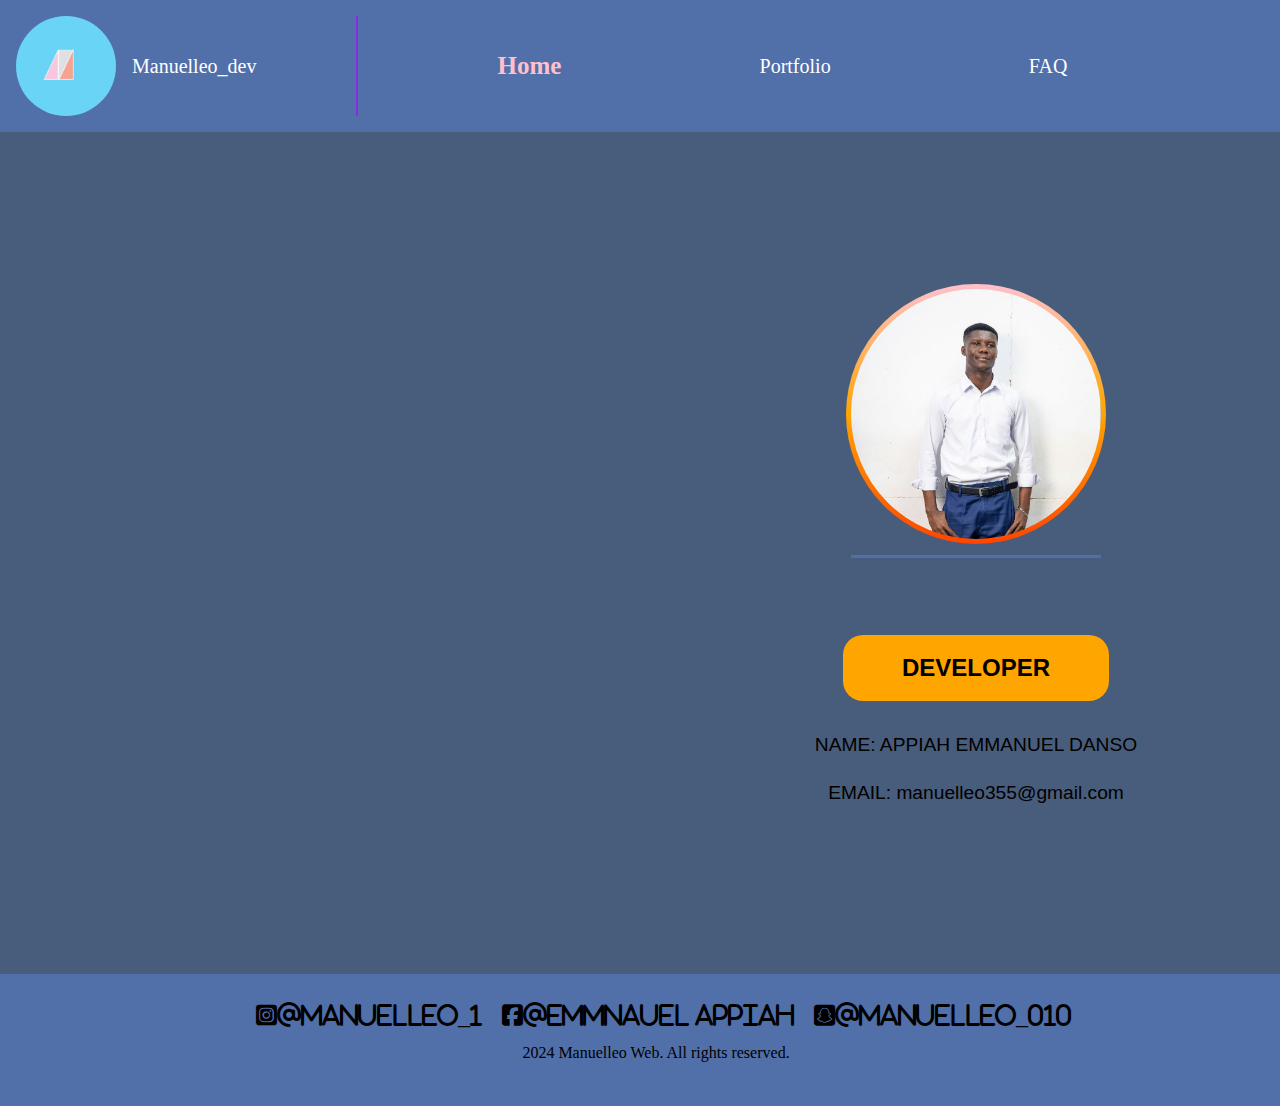
<file: docs/index.html>
<!DOCTYPE html>
<html lang="en">
<head>
  <meta charset="UTF-8">
  <meta name="viewport" content="width=device-width, initial-scale=1.0">
  <title>MANUELLEO WEB</title>
  <link rel="stylesheet" href="./css/style.css">
  <link rel="stylesheet" href="./icons/css/fontawesome.css">
  <link rel="stylesheet" href="./icons/css/brands.css">
</head>
<body>
  <header>
    <nav>
      <div class="logo">
        <img src="./public/photo_2024-12-22_19-13-45.jpg">
      </div>
      <div class="name">Manuelleo_dev</div>
     
      <ul class="menu">
        <li><a href="#" class="active" target="_self">Home</a></li>
        <li><a href="portfolio.html">Portfolio</a></li>
        <li><a href="FAQ.html">FAQ</a></li>
      </ul>
    </nav>
  </header>

  <section>
    <div class="welcome">
      <h3><span class="one">Welcome</span> <span class="two" >to</span> <span class="three">Manuelleo</span> <span class="four">Web</span><span class="five">.</span><span class="six">.</span><span class="seven">.</span> </h3>

      <p>I'm glad to have you  on board!</p>
    </div>


    <div class="about">
      <div class="round">
        <img src="./public/photo_2024-12-22_19-01-01.jpg" alt="manuelleo picture">
      </div>
    
      
      <div class="message-tag">
        <h2>DEVELOPER</h2>
        <p>NAME: APPIAH EMMANUEL DANSO</p>
        <p>EMAIL: manuelleo355@gmail.com</p>
    </div>
  </section>
  <footer>
    <div class="social-media">
     <i class="fa-brands fa-instagram-square">@manuelleo_1</i>
      
     <i class="fa-brands fa-facebook-square">@Emmnauel Appiah</i>
     
     <i class="fa-brands fa-snapchat-square">@manuelleo_010</i>
      
    </div>
    <p> 2024 Manuelleo Web. All rights reserved.</p>
  </footer>
</body>
</html>
</file>
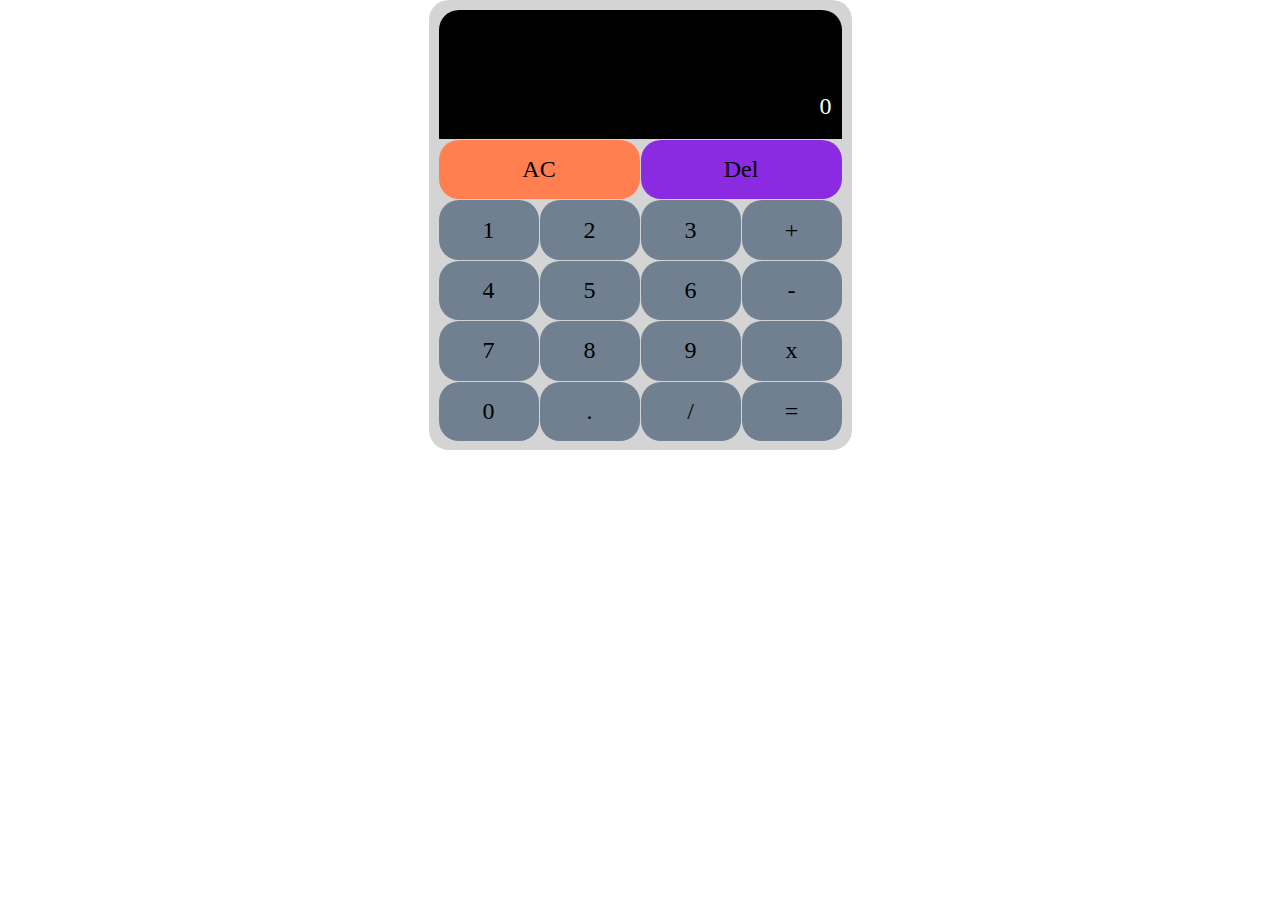
<file: docs/oop_1 calculator/index.html>
<!DOCTYPE html>
<html lang="en">
<head>
  <meta charset="UTF-8">
  <meta name="viewport" content="width=device-width, initial-scale=1.0">
  <title>OOP calculator</title>
  <link rel="stylesheet" href="style.css">
</head>
<body>
  <div class="cal-body">
    <div class="display-field">
      <div class="current-input"></div>
      <div class="hold-display">0</div>
    </div>
    <div class="cal-keys">
      <div class="number" data-number>1</div>
      <div class="number" data-number>2</div>
      <div class="number" data-number>3</div>
      <div class="number" data-number>4</div>
      <div class="number" data-number>5</div>
      <div class="number" data-number>6</div>
      <div class="number" data-number>7</div>
      <div class="number" data-number>8</div>
      <div class="number" data-number>9</div>
      <div class="number" data-number>0</div>
      <div class="number" data-number>.</div>
      <div class="operation number">+</div>
      <div class="operation number">-</div>
      <div class="operation number">x</div>
      <div class="operation number">/</div>
      <div class="number equals">=</div>
      <div class="clear">AC</div>
      <div class="del">Del</div>
    </div>
  </div>

  <script src="script.js"></script>
</body>
</html>
</file>
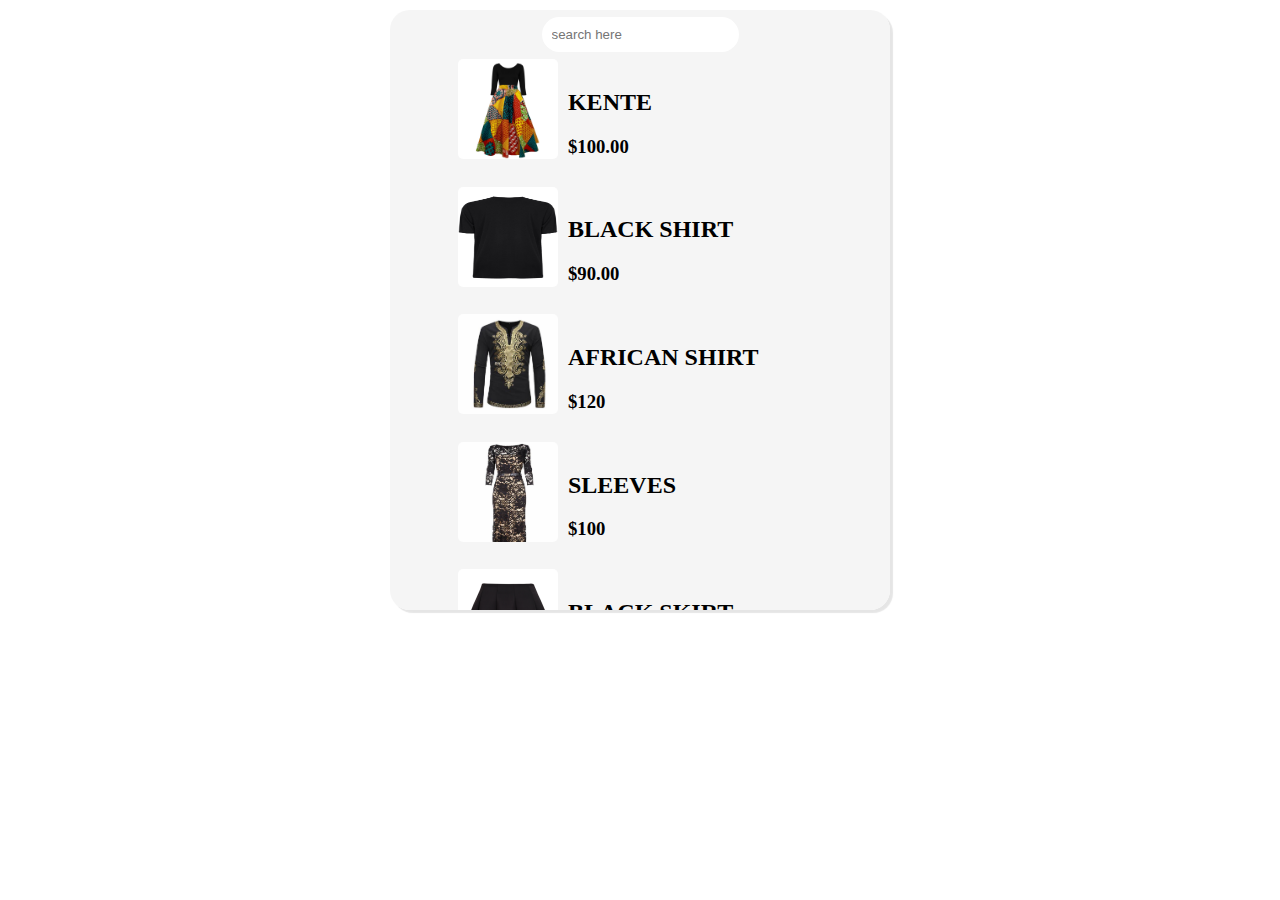
<file: docs/product search App/index.html>
<!DOCTYPE html>
<html lang="en">
<head>
  <meta charset="UTF-8">
  <meta name="viewport" content="width=device-width, initial-scale=1.0">
  <title>ASEDA COLLECTIONS</title>
  <link rel="stylesheet" href="index.css">
</head>
<body>
  <div class="container">
    <form>
      <input type="text" placeholder="search here" id="input-search" onkeyup="search()">
    </form>
    <div class="product-list" id="product-list">
      <div class="product">
        <img src="images/t1.jpg">
        <div class="description">
          <h2>KENTE</h2>
          <h3>$100.00</h3>
        </div>
      </div>
      <div class="product">
        <img src="images/t2.jpg">
        <div class="description">
          <h2>BLACK SHIRT</h2>
          <h3>$90.00</h3>
        </div>
      </div>
      <div class="product">
        <img src="images/t3.jpg">
        <div class="description">
          <h2>AFRICAN SHIRT</h2>
          <h3>$120</h3>
        </div>
      </div>
      <div class="product">
        <img src="images/t4.jpg">
        <div class="description">
          <h2>SLEEVES</h2>
          <h3>$100</h3>
        </div>
      </div>
      <div class="product">
        <img src="images/t5.jpg">
        <div class="description">
          <h2>BLACK SKIRT</h2>
          <h3>$85.50</h3>
        </div>
      </div>
      <div class="product">
        <img src="images/t6.jpg">
        <div class="description">
          <h2>KENTE TOP</h2>
          <h3>$150.99</h3>
        </div>
      </div>
      <div class="product">
        <img src="images/t7.jpg">
        <div class="description">
          <h2>WHITE LONG DRESS</h2>
          <h3>$140.50</h3>
        </div>
      </div>
      <div class="product">
        <img src="images/t8.jpg">
        <div class="description">
          <h2>WHITE SHIRT</h2>
          <h3>$99.99</h3>
        </div>
      </div>
      <div class="product">
        <img src="images/t9.jpg">
        <div class="description">
          <h2>WHITE SKIRT</h2>
          <h3>$100.99</h3>
        </div>
      </div>
    </div>
  </div>
  <script src="index.js"></script>
</body>
</html>
</file>
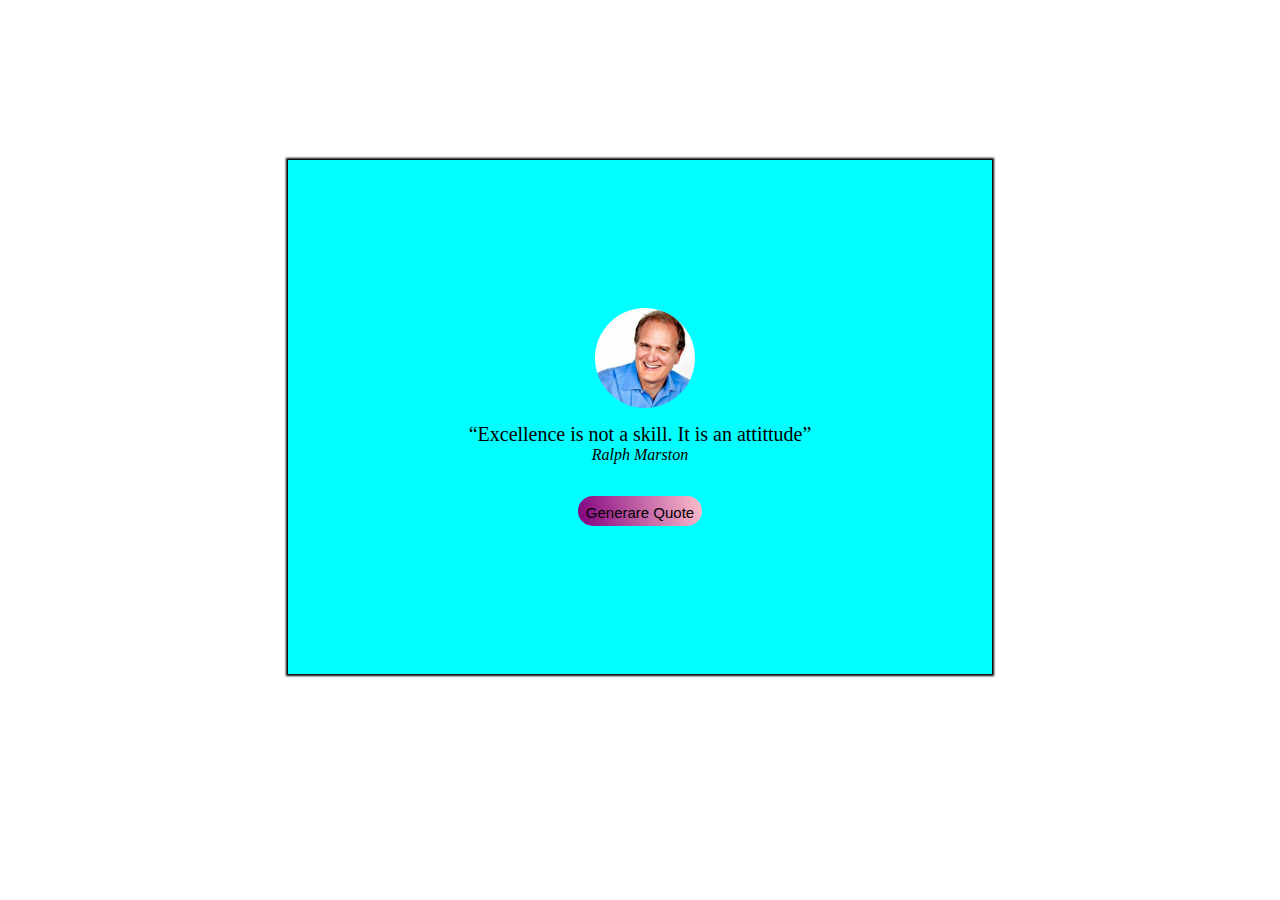
<file: docs/Quote Generator/index.html>
<!DOCTYPE html>
<html lang="en">
<head>
  <meta charset="UTF-8">
  <meta name="viewport" content="width=device-width, initial-scale=1.0">
  <title>QUOTE BANK</title>
  <link rel="stylesheet" href="style.css">
</head>
<body>
    
  <div class="quote-box">
    <div class="image">
      <img src="public/Ralph.jpg" >
    </div>
    <div class="quote">
      <div id="quote">
        <q>Excellence is not a skill. It is an attittude</q>
      </div>

    </div>

    <div >
      <cite class="aurthor">
        Ralph Marston
      </cite>
    </div>
    <button id="q-button">Generare Quote</button>
  </div>

  <script src="script.js"></script>
</body>
</html>
</file>
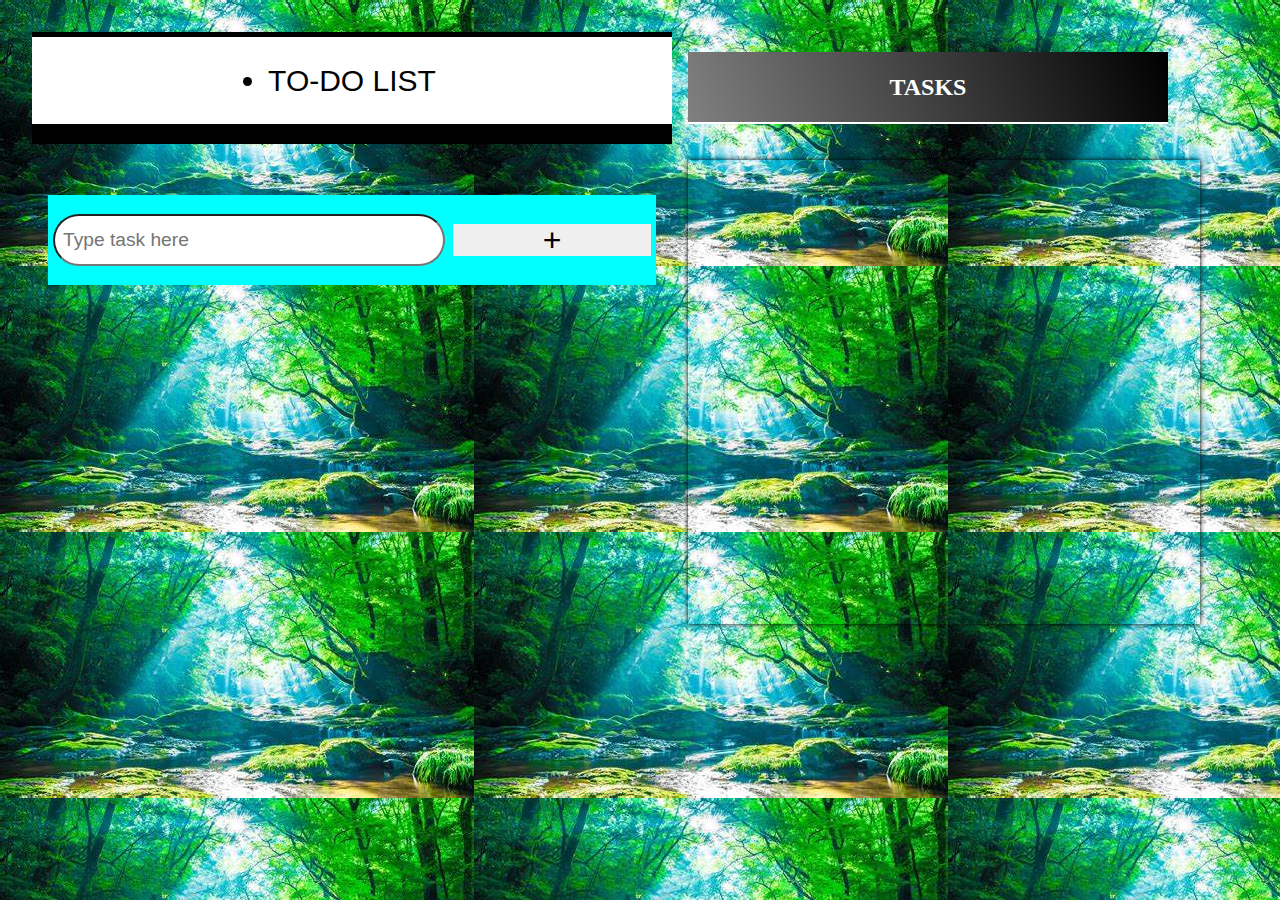
<file: docs/TO-DO LIST APP/index.html>
<!DOCTYPE html>
<html lang="en">
<head>
  <meta charset="UTF-8">
  <meta name="viewport" content="width=device-width, initial-scale=1.0">
  <title>MANUELLEO TO-DO LIST APP</title>
  <link rel="stylesheet" href="style.css">
</head>
<body>
  
  <div class="container">
    <div class="heading">
      <li></li> <span>TO-DO LIST</span>
    </div>
    <div class="list-field">

      <div class="input-field">
        <input type="text" placeholder="Type task here" id="input-task">
        <button id="add">+</button>

      </div>

    </div>
    
    <h2>TASKS</h2>
    <!--Reserved for javascript-->
    <div class="list-items">
      
    </div>
  </div>

  <script src="script.js"></script>
</body>
</html>
</file>
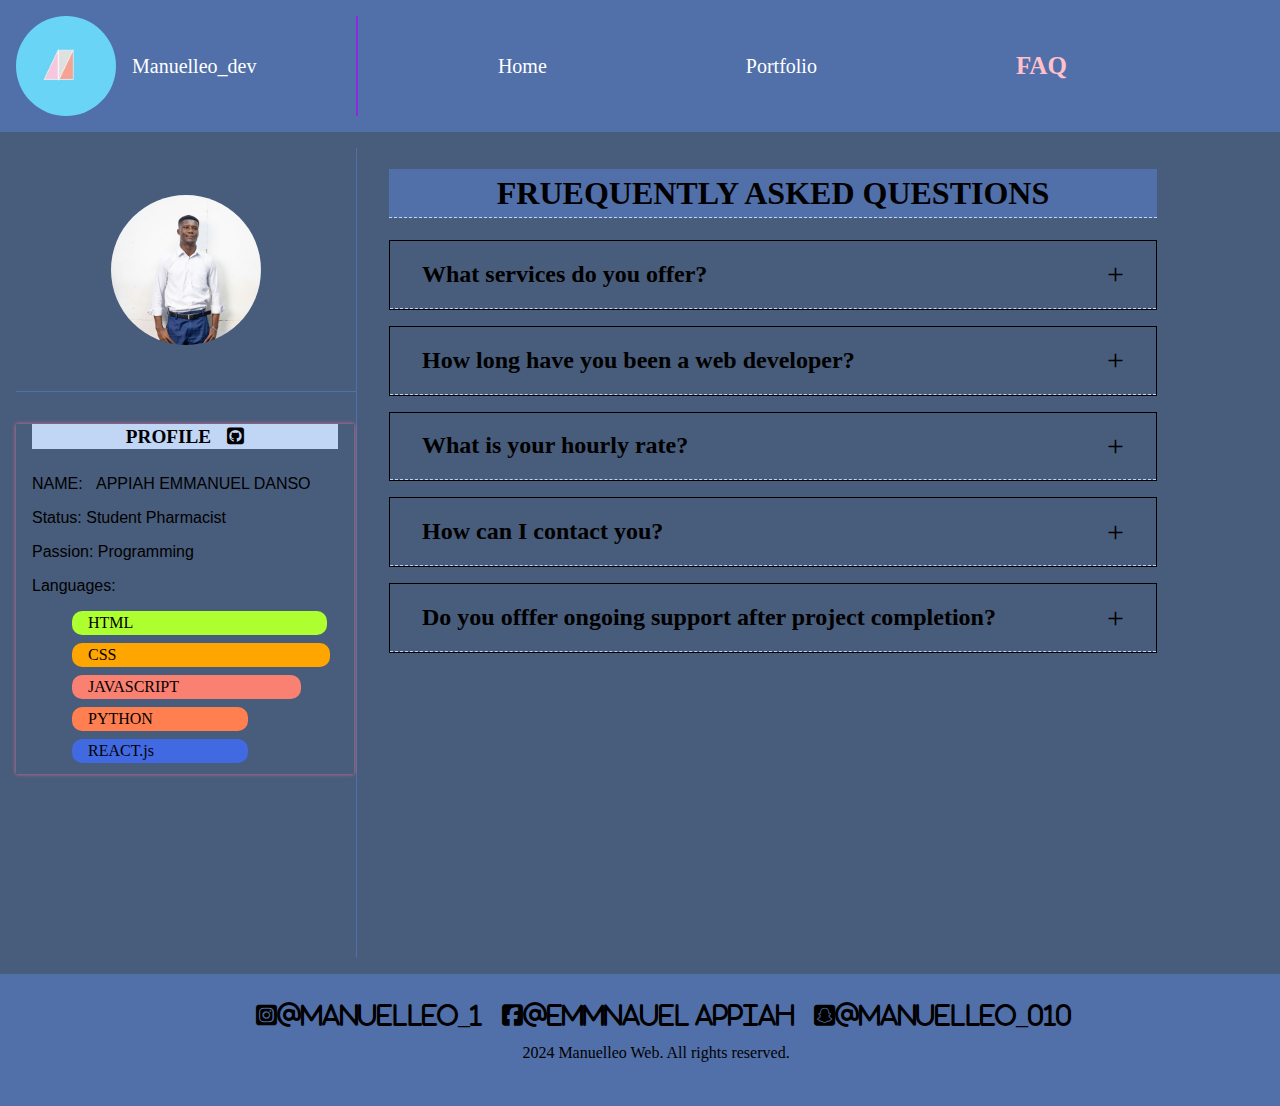
<file: docs/FAQ.html>
<!DOCTYPE html>
<html lang="en">
<head>
  <meta charset="UTF-8">
  <meta name="viewport" content="width=device-width, initial-scale=1.0">
  <title>MANUELLEO WEB</title>
  <link rel="stylesheet" href="./css/faq.css">
  <link rel="stylesheet" href="./icons/css/fontawesome.css">
  <link rel="stylesheet" href="./icons/css/brands.css">

</head>
<body>
  <header>
    <nav>
      <div class="logo">
        <img src="./public/photo_2024-12-22_19-13-45.jpg">
      </div>
      <div class="name">Manuelleo_dev</div>
     
      <ul class="menu">
        <li><a href="index.html">Home</a></li>
        <li><a href="portfolio.html">Portfolio</a></li>
        <li><a href="FAQ.html" class="active">FAQ</a></li>
      </ul>
    </nav>
  </header>
  <section>
    <div class="personal-blog">
      <div class="image">
        <img src="./public/photo_2024-12-22_19-01-01.jpg" alt="manuelleo picture">
      </div>
      <div class="text">
        <h4>PROFILE <i class="fa-brands fa-square-github"></i></h4>
        <p>NAME: <span class="blog-name">APPIAH EMMANUEL DANSO</span> <span class="blog-nickie">manuelleo</span> </p>
        <p>Status: Student Pharmacist</p>
        <p>Passion: Programming</p>
        <p>Languages: 
          <ul class="lang-list">
            <li>HTML </li>
            <li>CSS </li>
            <li>JAVASCRIPT </li> 
            <li>PYTHON </li>
            <li>REACT.js </li>
          </ul>
        </p>
      </div>
    </div>
    
    <div class="show-hidden">></div>

    <div class="faq-container">
      <h1>FRUEQUENTLY ASKED QUESTIONS</h1>

      <div class="faq-item">
        <div class="faq-question">
          <h2>What services do you offer?</h2> <span class="show">+</span>
        </div>
        <div class="faq-answer">
          <p>I specialize in front-end web development, building responsive websites, and creating user-friendly UI/UX designs.</p>
        </div>
      </div>

      <div class="faq-item">
        <div class="faq-question">
          <h2>How long have you been a web developer?</h2> <span class="show">+</span>
        </div>
        <div class="faq-answer">
          <p>I have been a web developer for over 3 years, working with various clients on building custom websites and applications. My expertise includes HTML, CSS, JavaScript, React and python.</p>
        </div>
      </div>

        <div class="faq-item">
          <div class="faq-question">
            <h2>What is your hourly rate?</h2> <span class="show">+</span>
          </div>
          <div class="faq-answer">
            <p>My hourly rate depends on the complexity of the project. Typically, my rates range from $5/hr to $10/hr. For long-term projects, I offer flexible pricing models. </p>
          </div>
        </div>

        <div class="faq-item">
          <div class="faq-question">
            <h2>How can I contact you?</h2> <span class="show">+</span> 
          </div>
          <div class="faq-answer">
            <p>You can contact me via email at <a href="mailto:manuelleo355@gmail.com">manuelleo355@gamil.com</a>, or through my contact form on my various social media handles below.</p>
          </div>
        </div>
        
        <div class="faq-item">
          <div class="faq-question">
            <h2>Do you offfer ongoing support after project completion?</h2> <span class="show">+</span>
          </div>
          <div class="faq-answer">
            <p>Yes! I offer ongoing support and maintenance for all projects. I can help with bug fixes, updates, and additional feature implementations after the project is live.</p>
          </div>
        </div>
    </div>


  </section>
  <footer>
        <div class="social-media">
     <i class="fa-brands fa-instagram-square">@manuelleo_1</i>

     <i class="fa-brands fa-facebook-square">@Emmnauel Appiah</i>

     <i class="fa-brands fa-snapchat-square">@manuelleo_010</i>

    </div>
      <p> 2024 Manuelleo Web. All rights reserved.</p>
    </footer>
    <script src="./js/faq.js"></script>
</body>
</html>
</file>
<file: docs/css/style.css>
:root{
  --blueblack-clr: #485c7b;
  --nav-clr: #516fa9;
  --footer-clr: #c1d6f5;
  --white-clr: white;
  --hover-clr: orangered;
}
body{
  padding: 0;
  margin: 0;
  box-sizing: border-box;
}
header{
  height: 100px;
  min-height: 5rem;
  width: 100%;
  background-color: var(--nav-clr);
  display: flex;
  padding: 1rem;
  align-items: center;
  justify-content: space-between;
}
nav{
  display: flex;
  align-items: center;
  height: inherit;
  width: 100%;
  height: inherit;
}
.logo{
  width:100px;
  height: 100px;
  object-fit: cover;
}
.logo > img{
  width: inherit;
  height: inherit;
  border-radius: 100%;
}
.name{
  margin-left: 1rem;
  font-size: 20px;
  color: white;
  cursor: pointer;
  transition: translate 1s;
}
.name{
  animation: bounce 3s  infinite ease-in-out;
}

@keyframes bounce{
  0%{transform: translateY(0);}
  50%{transform: translateY(-10px);}
  100%{transform: translateY(0);}
}
.menu{
  display: flex;
  margin-left: 100px;
  width: 60%;
  height: inherit;
  justify-content: space-around;
  align-items: center;
  list-style: none;
  border-left: solid 2px blueviolet;
}
.menu > li > a{
  text-decoration: none;
  color: white;
  font-size: 20px;
  transition: color 1s;
}
.menu > li > .active{
  color: pink;
  font-weight: bolder;
  font-size: 25px;
}
.menu > li > a:hover{
  color: var(--hover-clr);
}
/*section*/

section{
  height: 90vh;
  width:100%;
  padding-top: 2rem;
  display: flex;
  padding: 1rem;
  justify-content: center;
  align-items: center;
  background-color: var(--blueblack-clr);
}
.welcome{
  height: inherit;
  width: inherit;
  z-index: 1;
  font-size: 30px;
  display: flex;
  flex-direction: column;
  align-items: center;
  justify-content: center;
  transition: opacity 1s;
  
}
.welcome > p{
  margin-left: 2rem;
  opacity: 1;
}
.one, .two, .three, .four, .five, .six, .seven, .welcome > p{
  opacity: 0;
  animation: sweepshow 2s infinite ease-out;
}

@keyframes sweepshow{
  0%{opacity: 0;}
  100%{opacity: 1;}
}

.one{
  animation-delay: 0s;
}

.two{
  animation-delay: 0.2s;
}

.three{
  animation-delay: 0.4s;
}

.four{
  animation-delay: 0.6s;
}

.five{
  animation-delay: 0.8s;
}

.six{
  animation-delay: 1s;
}

.seven{
  animation-delay: 1.2s;
}
/*about me*/
.about{
  height: inherit;
  width: 100%;
  display: flex;
  padding-top: 3rem;
  flex-direction: column;
  justify-content: center;
  align-items: center;
  object-fit: cover;
  position: relative;
}

.round{
  height: 250px;
  width: 250px;
  display: flex;
  align-items: center;
  justify-content: center;
  border-bottom: 3px solid var(--nav-clr);
  padding-bottom: 1rem;
  margin-bottom: 0.5rem; 
}

.about > .round > img{
  height: 250px;
  width: 250px;
  object-fit: cover;
  z-index: 2;
  border-radius: 100%;
}
.round::after{
  content: "";
  position: absolute;
  width: 260px;
  height: 260px;
  border-radius: 100%;
  animation: clrchange 4s infinite ease-in-out;
  background: linear-gradient(180deg, pink, orange, orangered);
}

@keyframes clrchange{
  0%{transform: rotate(0deg);}
  25%{transform: rotate(00deg);}
  50%{transform: rotate(180deg);}
  75%{transform: rotate(270deg);}
  100%{transform: rotate(300deg);}
}
.message-tag{
  height: 30%;
  width: 70%;
  min-height: 300px;
  display: flex;
  flex-direction: column;
  align-items: center;
  justify-content: center;
  line-height: 0.5;
 
}
.message-tag > h2{
  background-color: orange;
  height: 50px;
  width: 250px;
  display: flex;
  align-items: center;
  justify-content: center;
  border-radius: 20px;
  font-family: 'Segoe UI', Tahoma, Geneva, Verdana, sans-serif;
  padding: 0.5rem;
}
.message-tag > p{
  font-size: larger;
  font-family: 'Segoe UI', Tahoma, Geneva, Verdana, sans-serif;
}
/*footer*/
footer{
  height: 100px;
  width: 100%;
  background-color: var(--nav-clr);
  display: flex;
  flex-direction: column;
  justify-content: center;
  align-items: center;
  padding: 1rem;
}
.social-media > i{
  font-size: x-large;
  margin-left: 1rem;
}

/*screen responsive*/

@media (max-width: 375px){
  .logo {
    margin-right: 10px;
    width: 50px;
    height: 50px;
    border-radius: 100px;
    margin-left: 1px;
  }
  .logo > img{
    height: inherit;
    width: inherit;
  }
  .name{
    margin-left: 0rem;
    font-size: 15px;
    padding: 0px;
    
  }
  .menu {
    display: flex;
    height: inherit;
    flex-direction: column;
  }
  .menu > li > a{
    font-size: 12px;
  }
  .active{
    font-size: medium;
  }
  .message-tag{
    height: 50px;
    width: 250px;
    line-height: 1;
    font-size: 15px;
    align-items: flex-start;
    justify-content: flex-start;
  }
  
  .message-tag > h2{
    width: 150px;
    margin-top: 0;
    margin-bottom: 0;
  }
  footer{
    justify-content: flex-start;
    align-items: flex-start;
  }
  .social-media > i{
    font-size: 10px;
    margin-left: 0;
  }
}
@media (max-width: 768px) {
  .header{
    height: 120px;
  }
  .about{

    align-items: flex-start;
    justify-content: flex-start;
  }
  
  .about{
    height: inherit;
    width: 60%;
  }
  .round{
    height:400px;
    width: 200px;
  }
  .about > .round > img{
    height: 200px;
    width: 200px;
  }
  .round::after{
    content: "";
    width: 210px;
    height: 210px;
  }
  .message-tag{
    height: 70px;
    width: 60%;
    line-height: 1;
    font-size: 15px;
    align-items: flex-start;
    justify-content: flex-start;
  }
  .message-tag > h2{
    width: 150px;
  }
  footer{
    justify-content: flex-start;
    align-items: flex-start;
    font-size: 10px;
  }
  .social-media > i {
    margin-left: 0;
  }
  }
  @media (max-width: 540px) {
    .header{
      height: 120px;
    }
    .menu {
      display: flex;
      height: inherit;
      flex-direction: column;
    }
    .menu > li > a{
      font-size: 12px;
    }
    .active{
      font-size: medium;
    }
    .about{
  
      align-items: flex-start;
      justify-content: flex-start;
    }
    .welcome{
      height: inherit;
      width: 40%;
      font-size: 20px;
    }
    .about{
      height: inherit;
      width: 60%;
    }
    .round{
      height:400px;
      width: 200px;
    }
    .about > .round > img{
      height: 200px;
      width: 200px;
    }
    .round::after{
      content: "";
      width: 210px;
      height: 210px;
    }
    .message-tag{
      height: 70px;
      width: 60%;
      line-height: 1;
      font-size: 15px;
      align-items: flex-start;
      justify-content: flex-start;
    }
    .message-tag > h2{
      width: 150px;
    }
    .social-media > i{
      font-size: 10px;
      margin-left: 0;
    }
  }
  @media (max-width: 412px) {
    .header{
      height: 120px;
    }
    .menu {
      display: flex;
      height: inherit;
      flex-direction: column;
      width: 40%;
      padding: 0px;
    }
    .menu > li > a{
      font-size: 12px;
    }
    
    .active{
      font-size: small;
    }
    .name{
      font-size: medium;
      width: 50px;

    }
    .about{
  
      align-items: flex-start;
      justify-content: flex-start;
    }
    .welcome{
      height: inherit;
      width: 40%;
      font-size: 20px;
    }
    .about{
      height: inherit;
      width: 60%;
    }
    .round{
      height:400px;
      width: 200px;
    }
    .about > .round > img{
      height: 200px;
      width: 200px;
    }
    .round::after{
      content: "";
      width: 210px;
      height: 210px;
    }
    .message-tag{
      height: 70px;
      width: 60%;
      line-height: 1;
      font-size: 15px;
      align-items: flex-start;
      justify-content: flex-start;
    }
    .message-tag > h2{
      width: 150px;
    }
    .social-media > i{
      font-size: 10px;
      margin-left: 0;
    }
  }
  @media (max-width: 414px) {
    .logo{
      width: 30px;
      height: 30px;
    }
  }
</file>
<file: docs/oop_1 calculator/style.css>
body{
  padding: 0;
  margin:  0;
}
*{
  box-sizing: border-box;
}
.cal-body{
  height: 50vh;
  min-height: 400px;
  width: fit-content;
  padding: 10px;

  background-color: #d4d4d4;
  margin: auto;
  display: grid;
  grid-template-rows: 30% 70%;
  row-gap: 1px;
  border-radius: 20px;
}
.display-field{
  background-color: black;
  border-radius: 20px 20px 0 0;
  display: grid;
  grid-template-rows: 50% 50%;
}
.current-input, .hold-display{
  color: white;
  padding: 10px;
  display: flex;
  align-items: center;
  justify-content: flex-end;
  font-size: x-large;
}
.cal-keys{
  display: grid;
  grid-template-columns: 100px 100px 100px 100px;
  grid-row: 50px 50px 50px 50px 50px;
  gap: 1px;
}
.number, .clear, .del, .operation{
  display: flex;
  align-items: center;
  justify-content: center;
  font-size: x-large;
  cursor: pointer;
  border-radius: 20px;
  border: none;
}
.number, .operation{
  background-color: slategrey;
}
.number:hover , .operation:hover, .clear:hover, .del:hoverc{
  opacity: 0.5;
}
.clear, .del{
  grid-row-start: 1;
  grid-column: span 2;
}
.clear{
  background-color: coral;
}
.del{
  background-color: blueviolet;
}
.number:nth-child(12){
  grid-row-start: 2;
  grid-column-start: 4;
  
}
.number:nth-child(13){
  grid-row-start: 3;
  grid-column-start: 4;
}
.number:nth-child(14){
  grid-row-start: 4;
  grid-column-start: 4;
  
}

/*responsive*/
@media (max-width: 768px){
  .cal-body{
  height: 100vh;
  width: inherit;
  padding: 10px;
  background-color: #d4d4d4;
  margin: 40px auto;
  display: grid;
  grid-template-rows: 30% 70%;
  row-gap: 1px;
  border-radius: 20px;
}
}
</file>
<file: docs/product search App/index.css>
body{
  margin: 0;
  padding: 0;
  align-items: center;
  justify-content: center;
  
}
.container{
  height: 600px;
  width: 500px;
  background: whitesmoke;
  box-shadow: 3px 3px 1px rgba(0, 0, 0, 0.1);
  border-radius: 20px;
  align-items: center;
  margin: auto;
  margin-top: 10px;
  display: flex;
  flex-direction: column;
  overflow-y: scroll;
}
.container::-webkit-scrollbar{
  display: none;
}
form{
  padding: 7px;
  position: relative;
  border: none;
}

form #input-search{
  border: none;
  padding: 10px;
  border-radius: 20px;
}
.product{
  display: flex;
  flex-direction: row;
}
.product img{
  height: 100px;
  width: 100px;
  border-radius: 5px;
}
.product .description{
  padding: 10px;
}
</file>
<file: docs/Quote Generator/style.css>
body{
  padding: 0;
  margin: 0;
  
}

.quote-box{
  display: flex;
  flex-direction: column;
  align-items: center;
  justify-content: center;
  width: 50%;
  height: 50vh;
  background-color: aqua;
  align-self: center;
  justify-self: center;
  margin-top: 10rem;
  box-shadow: 0 0 2px 2px black;
  padding: 2rem;
}
q{
  font-size: 20px;
}
.image{
  height: 100px;
  width: 100px;
  border-radius: 100%;
  margin-left: 10px;
  margin-bottom: 15px;
}
.image img{
  height: 100px;
  width: 100px;
  border-radius: 100%;
  object-fit: cover;
}
#q-button{
  margin-top: 2rem;
  height: 30px;
  border-radius: 25px;
  border: none;
  padding: 0.5rem;
  background: linear-gradient(75deg, purple, pink);
  font-size: 15px;
  cursor: pointer;
  transition: 3px;
}

#q-button:hover{
  background: linear-gradient(125deg, purple, pink);
}
</file>
<file: docs/TO-DO LIST APP/style.css>
body{
  padding: 0;
  margin: 0;
  display: flex;
  align-items: center;
  justify-content: center;
  overflow: hidden;
  background: url(public/OIP\ \(1\).jpg);
  background-repeat: repeat;
  
}
.container{
  display: grid;
  width: 100%;
  height: 37rem;
  grid-template-columns: 40rem 30rem;
  grid-template-rows: 7rem 10rem 1rem ;
  gap: 1rem;
  padding: 2rem;
  overflow: scroll;
  
}
.heading{
  background-color: white;
  display: flex;
  align-items: center;
  justify-content: center;
  font-family: 'Trebuchet MS', 'Lucida Sans Unicode', 'Lucida Grande', 'Lucida Sans', Arial, sans-serif;
  font-size: 30px;
  border-bottom: 20px solid;
  border-top: 5px solid;
}
h2{
  display: flex;
  align-items: center;
  justify-content: center;
  border-bottom: 2px solid;
  color: white;
  background: linear-gradient(70deg, grey, black);
}
.list-field{
  display: flex;
  justify-content: center;
  align-items: center;
  padding: 1rem;
  grid-row: 2;
}
.list-field .input-field{
  display: flex;
  height: 5rem;
  width: 100%;
  align-items: center;
  justify-content: center;
  background-color: aqua;
  padding: 5px;
  animation-name: changeColor;
  animation: changeColor 4s infinite linear;

}
.list-field #input-task{
  flex: 2;
  height: 2rem;
  margin-right: 0.5rem;
  border-radius: 5rem;
  padding: 0.5rem;
  font-size: larger;
}
.list-field #add{
  display: flex;
  width: 5rem;
  height: 2rem;
  flex: 1;
  border: none;
  font-size: xx-large;
  align-items: center;
  justify-content: center;
  cursor: pointer;
}
.list-field #add:hover{
  background: linear-gradient(60deg, purple,cyan);
}

.list-items{
  grid-row: span 3;
  overflow: scroll;
  scrollbar-width: none;
  width: 30rem;
  box-shadow: 0 0 5px;
  display: block;
  justify-content: center;
  padding: 1rem;
}
 

.task-container{
  height: 2rem;
  width: 90%;
  background-color: antiquewhite;
  display: flex;
  flex-direction: row;
  align-items: center;
  justify-content: center;
  padding: 1rem;
  border-radius: 1rem;
  box-shadow: 0 0 10px;
  margin-bottom: 10px;
}
.lists{
  flex: 3;
  font-size: 1.5rem;
  margin-right: 6rem;
}
.checked{
  height: 2rem;
  width: 3rem;
  cursor: pointer;
  font-size: x-large;
  display: flex;
  align-items: center;
  justify-content: center;
  border:  none;
  box-shadow: 0 0 2px lightgreen;
  background: linear-gradient(80deg, lightgreen,yellow);
}
.del{
  margin-left: 0.2rem;
  height: 2rem;
  width: 3rem;
  font-size: x-large;
  cursor: pointer;
  border: none;
  box-shadow: 0 0 3px red;
  background: linear-gradient(95deg, red , crimson);
}
 .del:hover{
  opacity: 0.5;
}
.checked:hover{
  opacity: o.5;
}

@keyframes changeColor {
  0% {
    background: linear-gradient(150deg, lightblue, lightgreen);
  }
  25% {
    background: linear-gradient(300deg, lightgreen, orange);
  }
  50% {
    background: linear-gradient(450deg, orange, yellow);
  }
  75% {
    background: linear-gradient(600deg, yellow, lightgreen);
  }
  100% {
    background: linear-gradient(750deg, lightgreen, lightblue);
  }
}

/*responsive*/
@media (max-width: 768px) {
body{
  display: block;
}
.container{
  display: flex;
  width: 100%;
  height: 90vh;
  flex-direction: column;
}
.heading{
  height: 3rem;
  width: 70%;
}
h2{
  height: 2rem;
  width: inherit;
}
.list-field{
  display: flex;
  flex-direction: column;
  height: 100px;
  width: inherit;
  justify-content: center;
  align-items: center;
}
.list-field .input-field{
  display: flex;
  height: 5rem;
  width: 100%;
}
.list-field #input-task{
  flex: 2;
  height: 2rem;
  font-size: medium;
}
.list-field #add{
  display: flex;
  flex: 1;
}


.list-items{
  
  width: 90%;
  height: 300px;
 
}
 
  
}
</file>
<file: docs/css/faq.css>
:root{
  --blueblack-clr: #485c7b;
  --nav-clr: #516fa9;
  --footer-clr: #c1d6f5;
  --white-clr: white;
  --hover-clr: orangered;
}
body{
  padding: 0;
  margin: 0;
  box-sizing: border-box;
}
header{
  height: 100px;
  min-height: 5rem;
  width: 100%;
  background-color: var(--nav-clr);
  display: flex;
  padding: 1rem;
  align-items: center;
  justify-content: space-between;
}
nav{
  display: flex;
  align-items: center;
  height: inherit;
  width: 100%;
  height: inherit;
}
.logo{
  width:100px;
  height: 100px;
  object-fit: cover;
}
.logo > img{
  width: 100%;
  height: 100%;
  border-radius: 100%;
}
.name{
  margin-left: 1rem;
  font-size: 20px;
  color: white;
  cursor: pointer;
  transition: translate 1s;
}
.name{
  animation: bounce 3s  infinite ease-in-out;
}

@keyframes bounce{
  0%{transform: translateY(0);}
  50%{transform: translateY(-10px);}
  100%{transform: translateY(0);}
}
.menu{
  display: flex;
  margin-left: 100px;
  width: 60%;
  height: inherit;
  justify-content: space-around;
  align-items: center;
  list-style: none;
  border-left: solid 2px blueviolet;
}
.menu > li > a{
  text-decoration: none;
  color: white;
  font-size: 20px;
  transition: color 1s;
}
.menu > li > .active{
  color: pink;
  font-weight: bolder;
  font-size: 25px;
}
.menu > li > a:hover{
  color: var(--hover-clr);
}body{
  margin: 0;
  padding: 0;
  box-sizing: border-box;
}

/*section*/
section{
  height: 90vh;
  width:100%;
  padding-top: 2rem;
  display: flex;
  padding: 1rem; 
  background-color: var(--blueblack-clr);
}
.personal-blog{
  height: inherit;
  width: 340px;
  border-right:  1px solid #516fa9 ;
}
.image{
  height: 30%;
  width: inherit;
  display: flex;
  align-items: center;
  justify-content: center;
  border-bottom: 1px solid var(--nav-clr);
  margin-bottom: 2rem;
}
.image > img{
  height: 150px;
  width: 150px;
  object-fit: cover;
  border-radius: 100px;
}
.text{
  width: 90%;
  height: 350px;
  box-shadow: 0px 0px 4px palevioletred;
  padding-left: 1rem;
  padding-right: 1rem;
  position: relative;
}
.text > h4{
  display: flex;
  align-items: center;
  justify-content: center;
  background-color: #c1d6f5;
  height: 25px;
  font-size: larger;
}
.text > h4 >  i{
  margin-left: 1rem;
}
.text > p{
  font-family: 'Trebuchet MS', 'Lucida Sans Unicode', 'Lucida Grande', 'Lucida Sans', Arial, sans-serif;
}
.blog-nickie{
  transition: opacity 1s, translate 1s;
  transform: translateY(-10px);
  opacity: 0;
  visibility: hidden;
  animation: slidedown 2s infinite linear;

}
.blog-name{
  transition: opacity 1s, translate 1s;
  animation: slideup 2s infinite linear;
}
.text > p > span{
  position: absolute;
  left: 80px;
}
@keyframes slideup {
  50%{
    transform: translateY(10px);
    opacity: 0;
    visibility: hidden;
  }
  100%{
    transform: translateY(0px);
    opacity: 1;
    visibility: visible;
  }
}
@keyframes slidedown {
  50%{
    transform: translateY(0px);
    opacity: 1;
    visibility: visible;
  }
  100%{
    transform: translateY(-10px);
    opacity: 0;
    visibility: hidden;
  }
}

.lang-list > li {
  list-style: none;
  line-height: 1.5;
  margin-bottom: 0.5rem;
}
.lang-list > li:nth-child(1){
  width: 90%;
  background-color: greenyellow;
  padding-left: 1rem;
  border-radius: 10px;
}
.lang-list > li:nth-child(2){
  width: 91%;
  background-color: orange;
  padding-left: 1rem;
  border-radius: 10px;
}
.lang-list > li:nth-child(3){
  width: 80%;
  background-color:salmon;
  padding-left: 1rem;
  border-radius: 10px;
}
.lang-list > li:nth-child(4){
  width: 60%;
  background-color:coral;
  padding-left: 1rem;
  border-radius: 10px;
}
.lang-list > li:nth-child(5){
  width: 60%;
  background-color: royalblue;
  padding-left: 1rem;
  border-radius: 10px;
}
.show-hidden{
  height: 50px;
  width: 50px;
  display: flex;
  align-items: center;
  justify-content: center;
  color: var(--white-clr);
  border-top-right-radius: 100px;
  border-bottom-right-radius: 100px;
  background-color: #516fa9;
  display: none;
  animation: swipe 3s infinite linear;
  transition: transform 2s;
}

@keyframes swipe {
  25%{
    transform: translateX(-2px);
  }
  50%{
    transform: translateX(0);
  }
  75%{
    transform: translateX(2px);
  }
  100%{
    transform: translateX(0px);
  }
}
/*faq-section*/
.faq-container{
  width: 60%;
  height: inherit;
  padding-left: 2rem;
  overflow: scroll;
  scrollbar-width: none;
  font-family: Cambria, Cochin, Georgia, Times, 'Times New Roman', serif;
}
.faq-container > h1{
  border-bottom: 1px dashed var(--footer-clr);
  position: sticky;
  top: 2px;
  height: 3rem;
  display: flex;
  justify-content: center;
  align-items: center;
  background-color: var(--nav-clr);
}
.faq-item{
  border: 1px solid;
  margin-bottom: 1rem;
}
.faq-question{
  border-bottom: 1px dashed var(--footer-clr);
  padding-left: 2rem;
  padding-right: 2rem;
  display: flex;
  justify-content: space-between;
}
.faq-answer{
  font-size: 20px;
  padding: 1rem;
  display: none;
  transition: all 1s;
}
.faq-answer > p > a{
  color: orange;
  text-decoration: none
}
.open{
  display: block;
}
.show{
  font-size: 30px;
  display: flex;
  align-items: center;
  justify-content: center;
  cursor: pointer;
  transition: transform 1s
}
.show:hover{
  transform: scale(1.5);
}
/*footer*/
footer{
  height: 100px;
  width: 100%;
  background-color: var(--nav-clr);
  display: flex;
  flex-direction: column;
  justify-content: center;
  align-items: center;
  padding: 1rem;
}
.social-media > i{
  font-size: x-large;
  margin-left: 1rem;
}

/*responsive*/
@media (max-width: 412px){
  .header{
    height: 120px;
  }
  .menu {
    display: flex;
    height: inherit;
    flex-direction: column;
    width: 40%;
    padding: 0px;
  }
  .menu > li > a{
    font-size: 12px;
  }
  
  .active{
    font-size: small;
  }
  .name{
    font-size: medium;
    width: 50px;

  }


  .social-media > i{
    font-size: 10px;
    margin-left: 0;
  }

}
@media (max-width: 375px){
  .logo {
    margin-right: 10px;
    width: 50px;
    height: 50px;
    border-radius: 100px;
    margin-left: 1px;
  }
  .logo > img{
    height: inherit;
    width: inherit;
  }
  .name{
    margin-left: 0rem;
    font-size: 15px;
    padding: 0px;
    
  }
  .menu {
    display: flex;
    height: inherit;
    flex-direction: column;
  }
  .menu > li > a{
    font-size: 12px;
  }
  .active{
    font-size: medium;
  }
  footer{
    justify-content: flex-start;
    align-items: flex-start;
  }
  .social-media > i{
    font-size: 10px;
    margin-left: 0;
  }
}

@media (max-width: 515px) {
 
  .personal-blog{
    height: inherit;
    width: 255px;
    border-right:  1px solid #516fa9 ;
  }
  .text{
    width: 78%;
    height: 350px;
    box-shadow: 0px 0px 4px palevioletred;
    padding-left: 1rem;
    padding-right: 1rem;
    position: relative;
  }
  .lang-list > li{
    font-size: small;
    padding-left: 0px;
  }
}

@media (max-width: 414px) {
  .logo{
    height: 30px;
    width: 30px;
  }
  .menu{
    flex-direction: column;
  }
}
@media (max-width: 430px){
  .header{
    height: 120px;
  }
  .logo {
    margin-right: 10px;
    width: 50px;
    height: 50px;
    border-radius: 100px;
    margin-left: 1px;
  }
  .menu{
    flex-direction: column;
  }
  .logo > img{
    height: inherit;
    width: inherit;
  }
  .show-hidden{
    display: flex;
  }
  .faq-container{
    display: none;
    width: 350px
  }
  .faq-item{
    width: inherit;
  }
}

@media (max-width: 540px){
  .header{
    height: 120px;
  }
  .logo {
    margin-right: 10px;
    width: 50px;
    height: 50px;
    border-radius: 100px;
    margin-left: 1px;
  }
  .logo > img{
    height: inherit;
    width: inherit;
  }
  .menu {
    display: flex;
    height: inherit;
    flex-direction: column;
  }
  .menu > li > a{
    font-size: 12px;
  }
  .active{
    font-size: medium;
  }
  
  
  .faq-container > h1{
    font-size: 20px;
}
  .show-hidden{
    display: flex;
  }
  .faq-container{
    display: none;
    width: 350px;
  }
  .faq-item{
    width: inherit;
  }
}
@media (max-width: 700px){
  .header{
    height: 120px;
  }
  .logo {
    margin-right: 10px;
    width: 50px;
    height: 50px;
    border-radius: 100px;
    margin-left: 1px;
  }
  .logo > img{
    height: inherit;
    width: inherit;
  }
  .menu {
    display: flex;
    height: inherit;
    flex-direction: column;
  }
  .menu > li > a{
    font-size: 12px;
  }
  .active{
    font-size: medium;
  }
  .faq-container{
    width: 350px;
  }
  .faq-item{
    width: inherit;
  }
  .faq-container > h1{
    font-size: 20px;
}
  .show-hidden{
    display: flex;
  }
  .project-page{
    display: none;
  }
  .social-media > i{
    font-size: 10px;
    margin-left: 0;
  }
}
</file>
<file: docs/icons/css/brands.css>
/*!
 * Font Awesome Free 6.7.2 by @fontawesome - https://fontawesome.com
 * License - https://fontawesome.com/license/free (Icons: CC BY 4.0, Fonts: SIL OFL 1.1, Code: MIT License)
 * Copyright 2024 Fonticons, Inc.
 */
:root, :host {
  --fa-style-family-brands: 'Font Awesome 6 Brands';
  --fa-font-brands: normal 400 1em/1 'Font Awesome 6 Brands'; }

@font-face {
  font-family: 'Font Awesome 6 Brands';
  font-style: normal;
  font-weight: 400;
  font-display: block;
  src: url("../webfonts/fa-brands-400.woff2") format("woff2"), url("../webfonts/fa-brands-400.ttf") format("truetype"); }

.fab,
.fa-brands {
  font-weight: 400; }

.fa-monero {
  --fa: "\f3d0"; }

.fa-hooli {
  --fa: "\f427"; }

.fa-yelp {
  --fa: "\f1e9"; }

.fa-cc-visa {
  --fa: "\f1f0"; }

.fa-lastfm {
  --fa: "\f202"; }

.fa-shopware {
  --fa: "\f5b5"; }

.fa-creative-commons-nc {
  --fa: "\f4e8"; }

.fa-aws {
  --fa: "\f375"; }

.fa-redhat {
  --fa: "\f7bc"; }

.fa-yoast {
  --fa: "\f2b1"; }

.fa-cloudflare {
  --fa: "\e07d"; }

.fa-ups {
  --fa: "\f7e0"; }

.fa-pixiv {
  --fa: "\e640"; }

.fa-wpexplorer {
  --fa: "\f2de"; }

.fa-dyalog {
  --fa: "\f399"; }

.fa-bity {
  --fa: "\f37a"; }

.fa-stackpath {
  --fa: "\f842"; }

.fa-buysellads {
  --fa: "\f20d"; }

.fa-first-order {
  --fa: "\f2b0"; }

.fa-modx {
  --fa: "\f285"; }

.fa-guilded {
  --fa: "\e07e"; }

.fa-vnv {
  --fa: "\f40b"; }

.fa-square-js {
  --fa: "\f3b9"; }

.fa-js-square {
  --fa: "\f3b9"; }

.fa-microsoft {
  --fa: "\f3ca"; }

.fa-qq {
  --fa: "\f1d6"; }

.fa-orcid {
  --fa: "\f8d2"; }

.fa-java {
  --fa: "\f4e4"; }

.fa-invision {
  --fa: "\f7b0"; }

.fa-creative-commons-pd-alt {
  --fa: "\f4ed"; }

.fa-centercode {
  --fa: "\f380"; }

.fa-glide-g {
  --fa: "\f2a6"; }

.fa-drupal {
  --fa: "\f1a9"; }

.fa-jxl {
  --fa: "\e67b"; }

.fa-dart-lang {
  --fa: "\e693"; }

.fa-hire-a-helper {
  --fa: "\f3b0"; }

.fa-creative-commons-by {
  --fa: "\f4e7"; }

.fa-unity {
  --fa: "\e049"; }

.fa-whmcs {
  --fa: "\f40d"; }

.fa-rocketchat {
  --fa: "\f3e8"; }

.fa-vk {
  --fa: "\f189"; }

.fa-untappd {
  --fa: "\f405"; }

.fa-mailchimp {
  --fa: "\f59e"; }

.fa-css3-alt {
  --fa: "\f38b"; }

.fa-square-reddit {
  --fa: "\f1a2"; }

.fa-reddit-square {
  --fa: "\f1a2"; }

.fa-vimeo-v {
  --fa: "\f27d"; }

.fa-contao {
  --fa: "\f26d"; }

.fa-square-font-awesome {
  --fa: "\e5ad"; }

.fa-deskpro {
  --fa: "\f38f"; }

.fa-brave {
  --fa: "\e63c"; }

.fa-sistrix {
  --fa: "\f3ee"; }

.fa-square-instagram {
  --fa: "\e055"; }

.fa-instagram-square {
  --fa: "\e055"; }

.fa-battle-net {
  --fa: "\f835"; }

.fa-the-red-yeti {
  --fa: "\f69d"; }

.fa-square-hacker-news {
  --fa: "\f3af"; }

.fa-hacker-news-square {
  --fa: "\f3af"; }

.fa-edge {
  --fa: "\f282"; }

.fa-threads {
  --fa: "\e618"; }

.fa-napster {
  --fa: "\f3d2"; }

.fa-square-snapchat {
  --fa: "\f2ad"; }

.fa-snapchat-square {
  --fa: "\f2ad"; }

.fa-google-plus-g {
  --fa: "\f0d5"; }

.fa-artstation {
  --fa: "\f77a"; }

.fa-markdown {
  --fa: "\f60f"; }

.fa-sourcetree {
  --fa: "\f7d3"; }

.fa-google-plus {
  --fa: "\f2b3"; }

.fa-diaspora {
  --fa: "\f791"; }

.fa-foursquare {
  --fa: "\f180"; }

.fa-stack-overflow {
  --fa: "\f16c"; }

.fa-github-alt {
  --fa: "\f113"; }

.fa-phoenix-squadron {
  --fa: "\f511"; }

.fa-pagelines {
  --fa: "\f18c"; }

.fa-algolia {
  --fa: "\f36c"; }

.fa-red-river {
  --fa: "\f3e3"; }

.fa-creative-commons-sa {
  --fa: "\f4ef"; }

.fa-safari {
  --fa: "\f267"; }

.fa-google {
  --fa: "\f1a0"; }

.fa-square-font-awesome-stroke {
  --fa: "\f35c"; }

.fa-font-awesome-alt {
  --fa: "\f35c"; }

.fa-atlassian {
  --fa: "\f77b"; }

.fa-linkedin-in {
  --fa: "\f0e1"; }

.fa-digital-ocean {
  --fa: "\f391"; }

.fa-nimblr {
  --fa: "\f5a8"; }

.fa-chromecast {
  --fa: "\f838"; }

.fa-evernote {
  --fa: "\f839"; }

.fa-hacker-news {
  --fa: "\f1d4"; }

.fa-creative-commons-sampling {
  --fa: "\f4f0"; }

.fa-adversal {
  --fa: "\f36a"; }

.fa-creative-commons {
  --fa: "\f25e"; }

.fa-watchman-monitoring {
  --fa: "\e087"; }

.fa-fonticons {
  --fa: "\f280"; }

.fa-weixin {
  --fa: "\f1d7"; }

.fa-shirtsinbulk {
  --fa: "\f214"; }

.fa-codepen {
  --fa: "\f1cb"; }

.fa-git-alt {
  --fa: "\f841"; }

.fa-lyft {
  --fa: "\f3c3"; }

.fa-rev {
  --fa: "\f5b2"; }

.fa-windows {
  --fa: "\f17a"; }

.fa-wizards-of-the-coast {
  --fa: "\f730"; }

.fa-square-viadeo {
  --fa: "\f2aa"; }

.fa-viadeo-square {
  --fa: "\f2aa"; }

.fa-meetup {
  --fa: "\f2e0"; }

.fa-centos {
  --fa: "\f789"; }

.fa-adn {
  --fa: "\f170"; }

.fa-cloudsmith {
  --fa: "\f384"; }

.fa-opensuse {
  --fa: "\e62b"; }

.fa-pied-piper-alt {
  --fa: "\f1a8"; }

.fa-square-dribbble {
  --fa: "\f397"; }

.fa-dribbble-square {
  --fa: "\f397"; }

.fa-codiepie {
  --fa: "\f284"; }

.fa-node {
  --fa: "\f419"; }

.fa-mix {
  --fa: "\f3cb"; }

.fa-steam {
  --fa: "\f1b6"; }

.fa-cc-apple-pay {
  --fa: "\f416"; }

.fa-scribd {
  --fa: "\f28a"; }

.fa-debian {
  --fa: "\e60b"; }

.fa-openid {
  --fa: "\f19b"; }

.fa-instalod {
  --fa: "\e081"; }

.fa-files-pinwheel {
  --fa: "\e69f"; }

.fa-expeditedssl {
  --fa: "\f23e"; }

.fa-sellcast {
  --fa: "\f2da"; }

.fa-square-twitter {
  --fa: "\f081"; }

.fa-twitter-square {
  --fa: "\f081"; }

.fa-r-project {
  --fa: "\f4f7"; }

.fa-delicious {
  --fa: "\f1a5"; }

.fa-freebsd {
  --fa: "\f3a4"; }

.fa-vuejs {
  --fa: "\f41f"; }

.fa-accusoft {
  --fa: "\f369"; }

.fa-ioxhost {
  --fa: "\f208"; }

.fa-fonticons-fi {
  --fa: "\f3a2"; }

.fa-app-store {
  --fa: "\f36f"; }

.fa-cc-mastercard {
  --fa: "\f1f1"; }

.fa-itunes-note {
  --fa: "\f3b5"; }

.fa-golang {
  --fa: "\e40f"; }

.fa-kickstarter {
  --fa: "\f3bb"; }

.fa-square-kickstarter {
  --fa: "\f3bb"; }

.fa-grav {
  --fa: "\f2d6"; }

.fa-weibo {
  --fa: "\f18a"; }

.fa-uncharted {
  --fa: "\e084"; }

.fa-firstdraft {
  --fa: "\f3a1"; }

.fa-square-youtube {
  --fa: "\f431"; }

.fa-youtube-square {
  --fa: "\f431"; }

.fa-wikipedia-w {
  --fa: "\f266"; }

.fa-wpressr {
  --fa: "\f3e4"; }

.fa-rendact {
  --fa: "\f3e4"; }

.fa-angellist {
  --fa: "\f209"; }

.fa-galactic-republic {
  --fa: "\f50c"; }

.fa-nfc-directional {
  --fa: "\e530"; }

.fa-skype {
  --fa: "\f17e"; }

.fa-joget {
  --fa: "\f3b7"; }

.fa-fedora {
  --fa: "\f798"; }

.fa-stripe-s {
  --fa: "\f42a"; }

.fa-meta {
  --fa: "\e49b"; }

.fa-laravel {
  --fa: "\f3bd"; }

.fa-hotjar {
  --fa: "\f3b1"; }

.fa-bluetooth-b {
  --fa: "\f294"; }

.fa-square-letterboxd {
  --fa: "\e62e"; }

.fa-sticker-mule {
  --fa: "\f3f7"; }

.fa-creative-commons-zero {
  --fa: "\f4f3"; }

.fa-hips {
  --fa: "\f452"; }

.fa-css {
  --fa: "\e6a2"; }

.fa-behance {
  --fa: "\f1b4"; }

.fa-reddit {
  --fa: "\f1a1"; }

.fa-discord {
  --fa: "\f392"; }

.fa-chrome {
  --fa: "\f268"; }

.fa-app-store-ios {
  --fa: "\f370"; }

.fa-cc-discover {
  --fa: "\f1f2"; }

.fa-wpbeginner {
  --fa: "\f297"; }

.fa-confluence {
  --fa: "\f78d"; }

.fa-shoelace {
  --fa: "\e60c"; }

.fa-mdb {
  --fa: "\f8ca"; }

.fa-dochub {
  --fa: "\f394"; }

.fa-accessible-icon {
  --fa: "\f368"; }

.fa-ebay {
  --fa: "\f4f4"; }

.fa-amazon {
  --fa: "\f270"; }

.fa-unsplash {
  --fa: "\e07c"; }

.fa-yarn {
  --fa: "\f7e3"; }

.fa-square-steam {
  --fa: "\f1b7"; }

.fa-steam-square {
  --fa: "\f1b7"; }

.fa-500px {
  --fa: "\f26e"; }

.fa-square-vimeo {
  --fa: "\f194"; }

.fa-vimeo-square {
  --fa: "\f194"; }

.fa-asymmetrik {
  --fa: "\f372"; }

.fa-font-awesome {
  --fa: "\f2b4"; }

.fa-font-awesome-flag {
  --fa: "\f2b4"; }

.fa-font-awesome-logo-full {
  --fa: "\f2b4"; }

.fa-gratipay {
  --fa: "\f184"; }

.fa-apple {
  --fa: "\f179"; }

.fa-hive {
  --fa: "\e07f"; }

.fa-gitkraken {
  --fa: "\f3a6"; }

.fa-keybase {
  --fa: "\f4f5"; }

.fa-apple-pay {
  --fa: "\f415"; }

.fa-padlet {
  --fa: "\e4a0"; }

.fa-amazon-pay {
  --fa: "\f42c"; }

.fa-square-github {
  --fa: "\f092"; }

.fa-github-square {
  --fa: "\f092"; }

.fa-stumbleupon {
  --fa: "\f1a4"; }

.fa-fedex {
  --fa: "\f797"; }

.fa-phoenix-framework {
  --fa: "\f3dc"; }

.fa-shopify {
  --fa: "\e057"; }

.fa-neos {
  --fa: "\f612"; }

.fa-square-threads {
  --fa: "\e619"; }

.fa-hackerrank {
  --fa: "\f5f7"; }

.fa-researchgate {
  --fa: "\f4f8"; }

.fa-swift {
  --fa: "\f8e1"; }

.fa-angular {
  --fa: "\f420"; }

.fa-speakap {
  --fa: "\f3f3"; }

.fa-angrycreative {
  --fa: "\f36e"; }

.fa-y-combinator {
  --fa: "\f23b"; }

.fa-empire {
  --fa: "\f1d1"; }

.fa-envira {
  --fa: "\f299"; }

.fa-google-scholar {
  --fa: "\e63b"; }

.fa-square-gitlab {
  --fa: "\e5ae"; }

.fa-gitlab-square {
  --fa: "\e5ae"; }

.fa-studiovinari {
  --fa: "\f3f8"; }

.fa-pied-piper {
  --fa: "\f2ae"; }

.fa-wordpress {
  --fa: "\f19a"; }

.fa-product-hunt {
  --fa: "\f288"; }

.fa-firefox {
  --fa: "\f269"; }

.fa-linode {
  --fa: "\f2b8"; }

.fa-goodreads {
  --fa: "\f3a8"; }

.fa-square-odnoklassniki {
  --fa: "\f264"; }

.fa-odnoklassniki-square {
  --fa: "\f264"; }

.fa-jsfiddle {
  --fa: "\f1cc"; }

.fa-sith {
  --fa: "\f512"; }

.fa-themeisle {
  --fa: "\f2b2"; }

.fa-page4 {
  --fa: "\f3d7"; }

.fa-hashnode {
  --fa: "\e499"; }

.fa-react {
  --fa: "\f41b"; }

.fa-cc-paypal {
  --fa: "\f1f4"; }

.fa-squarespace {
  --fa: "\f5be"; }

.fa-cc-stripe {
  --fa: "\f1f5"; }

.fa-creative-commons-share {
  --fa: "\f4f2"; }

.fa-bitcoin {
  --fa: "\f379"; }

.fa-keycdn {
  --fa: "\f3ba"; }

.fa-opera {
  --fa: "\f26a"; }

.fa-itch-io {
  --fa: "\f83a"; }

.fa-umbraco {
  --fa: "\f8e8"; }

.fa-galactic-senate {
  --fa: "\f50d"; }

.fa-ubuntu {
  --fa: "\f7df"; }

.fa-draft2digital {
  --fa: "\f396"; }

.fa-stripe {
  --fa: "\f429"; }

.fa-houzz {
  --fa: "\f27c"; }

.fa-gg {
  --fa: "\f260"; }

.fa-dhl {
  --fa: "\f790"; }

.fa-square-pinterest {
  --fa: "\f0d3"; }

.fa-pinterest-square {
  --fa: "\f0d3"; }

.fa-xing {
  --fa: "\f168"; }

.fa-blackberry {
  --fa: "\f37b"; }

.fa-creative-commons-pd {
  --fa: "\f4ec"; }

.fa-playstation {
  --fa: "\f3df"; }

.fa-quinscape {
  --fa: "\f459"; }

.fa-less {
  --fa: "\f41d"; }

.fa-blogger-b {
  --fa: "\f37d"; }

.fa-opencart {
  --fa: "\f23d"; }

.fa-vine {
  --fa: "\f1ca"; }

.fa-signal-messenger {
  --fa: "\e663"; }

.fa-paypal {
  --fa: "\f1ed"; }

.fa-gitlab {
  --fa: "\f296"; }

.fa-typo3 {
  --fa: "\f42b"; }

.fa-reddit-alien {
  --fa: "\f281"; }

.fa-yahoo {
  --fa: "\f19e"; }

.fa-dailymotion {
  --fa: "\e052"; }

.fa-affiliatetheme {
  --fa: "\f36b"; }

.fa-pied-piper-pp {
  --fa: "\f1a7"; }

.fa-bootstrap {
  --fa: "\f836"; }

.fa-odnoklassniki {
  --fa: "\f263"; }

.fa-nfc-symbol {
  --fa: "\e531"; }

.fa-mintbit {
  --fa: "\e62f"; }

.fa-ethereum {
  --fa: "\f42e"; }

.fa-speaker-deck {
  --fa: "\f83c"; }

.fa-creative-commons-nc-eu {
  --fa: "\f4e9"; }

.fa-patreon {
  --fa: "\f3d9"; }

.fa-avianex {
  --fa: "\f374"; }

.fa-ello {
  --fa: "\f5f1"; }

.fa-gofore {
  --fa: "\f3a7"; }

.fa-bimobject {
  --fa: "\f378"; }

.fa-brave-reverse {
  --fa: "\e63d"; }

.fa-facebook-f {
  --fa: "\f39e"; }

.fa-square-google-plus {
  --fa: "\f0d4"; }

.fa-google-plus-square {
  --fa: "\f0d4"; }

.fa-web-awesome {
  --fa: "\e682"; }

.fa-mandalorian {
  --fa: "\f50f"; }

.fa-first-order-alt {
  --fa: "\f50a"; }

.fa-osi {
  --fa: "\f41a"; }

.fa-google-wallet {
  --fa: "\f1ee"; }

.fa-d-and-d-beyond {
  --fa: "\f6ca"; }

.fa-periscope {
  --fa: "\f3da"; }

.fa-fulcrum {
  --fa: "\f50b"; }

.fa-cloudscale {
  --fa: "\f383"; }

.fa-forumbee {
  --fa: "\f211"; }

.fa-mizuni {
  --fa: "\f3cc"; }

.fa-schlix {
  --fa: "\f3ea"; }

.fa-square-xing {
  --fa: "\f169"; }

.fa-xing-square {
  --fa: "\f169"; }

.fa-bandcamp {
  --fa: "\f2d5"; }

.fa-wpforms {
  --fa: "\f298"; }

.fa-cloudversify {
  --fa: "\f385"; }

.fa-usps {
  --fa: "\f7e1"; }

.fa-megaport {
  --fa: "\f5a3"; }

.fa-magento {
  --fa: "\f3c4"; }

.fa-spotify {
  --fa: "\f1bc"; }

.fa-optin-monster {
  --fa: "\f23c"; }

.fa-fly {
  --fa: "\f417"; }

.fa-square-bluesky {
  --fa: "\e6a3"; }

.fa-aviato {
  --fa: "\f421"; }

.fa-itunes {
  --fa: "\f3b4"; }

.fa-cuttlefish {
  --fa: "\f38c"; }

.fa-blogger {
  --fa: "\f37c"; }

.fa-flickr {
  --fa: "\f16e"; }

.fa-viber {
  --fa: "\f409"; }

.fa-soundcloud {
  --fa: "\f1be"; }

.fa-digg {
  --fa: "\f1a6"; }

.fa-tencent-weibo {
  --fa: "\f1d5"; }

.fa-letterboxd {
  --fa: "\e62d"; }

.fa-symfony {
  --fa: "\f83d"; }

.fa-maxcdn {
  --fa: "\f136"; }

.fa-etsy {
  --fa: "\f2d7"; }

.fa-facebook-messenger {
  --fa: "\f39f"; }

.fa-audible {
  --fa: "\f373"; }

.fa-think-peaks {
  --fa: "\f731"; }

.fa-bilibili {
  --fa: "\e3d9"; }

.fa-erlang {
  --fa: "\f39d"; }

.fa-x-twitter {
  --fa: "\e61b"; }

.fa-cotton-bureau {
  --fa: "\f89e"; }

.fa-dashcube {
  --fa: "\f210"; }

.fa-42-group {
  --fa: "\e080"; }

.fa-innosoft {
  --fa: "\e080"; }

.fa-stack-exchange {
  --fa: "\f18d"; }

.fa-elementor {
  --fa: "\f430"; }

.fa-square-pied-piper {
  --fa: "\e01e"; }

.fa-pied-piper-square {
  --fa: "\e01e"; }

.fa-creative-commons-nd {
  --fa: "\f4eb"; }

.fa-palfed {
  --fa: "\f3d8"; }

.fa-superpowers {
  --fa: "\f2dd"; }

.fa-resolving {
  --fa: "\f3e7"; }

.fa-xbox {
  --fa: "\f412"; }

.fa-square-web-awesome-stroke {
  --fa: "\e684"; }

.fa-searchengin {
  --fa: "\f3eb"; }

.fa-tiktok {
  --fa: "\e07b"; }

.fa-square-facebook {
  --fa: "\f082"; }

.fa-facebook-square {
  --fa: "\f082"; }

.fa-renren {
  --fa: "\f18b"; }

.fa-linux {
  --fa: "\f17c"; }

.fa-glide {
  --fa: "\f2a5"; }

.fa-linkedin {
  --fa: "\f08c"; }

.fa-hubspot {
  --fa: "\f3b2"; }

.fa-deploydog {
  --fa: "\f38e"; }

.fa-twitch {
  --fa: "\f1e8"; }

.fa-flutter {
  --fa: "\e694"; }

.fa-ravelry {
  --fa: "\f2d9"; }

.fa-mixer {
  --fa: "\e056"; }

.fa-square-lastfm {
  --fa: "\f203"; }

.fa-lastfm-square {
  --fa: "\f203"; }

.fa-vimeo {
  --fa: "\f40a"; }

.fa-mendeley {
  --fa: "\f7b3"; }

.fa-uniregistry {
  --fa: "\f404"; }

.fa-figma {
  --fa: "\f799"; }

.fa-creative-commons-remix {
  --fa: "\f4ee"; }

.fa-cc-amazon-pay {
  --fa: "\f42d"; }

.fa-dropbox {
  --fa: "\f16b"; }

.fa-instagram {
  --fa: "\f16d"; }

.fa-cmplid {
  --fa: "\e360"; }

.fa-upwork {
  --fa: "\e641"; }

.fa-facebook {
  --fa: "\f09a"; }

.fa-gripfire {
  --fa: "\f3ac"; }

.fa-jedi-order {
  --fa: "\f50e"; }

.fa-uikit {
  --fa: "\f403"; }

.fa-fort-awesome-alt {
  --fa: "\f3a3"; }

.fa-phabricator {
  --fa: "\f3db"; }

.fa-ussunnah {
  --fa: "\f407"; }

.fa-earlybirds {
  --fa: "\f39a"; }

.fa-trade-federation {
  --fa: "\f513"; }

.fa-autoprefixer {
  --fa: "\f41c"; }

.fa-whatsapp {
  --fa: "\f232"; }

.fa-square-upwork {
  --fa: "\e67c"; }

.fa-slideshare {
  --fa: "\f1e7"; }

.fa-google-play {
  --fa: "\f3ab"; }

.fa-viadeo {
  --fa: "\f2a9"; }

.fa-line {
  --fa: "\f3c0"; }

.fa-google-drive {
  --fa: "\f3aa"; }

.fa-servicestack {
  --fa: "\f3ec"; }

.fa-simplybuilt {
  --fa: "\f215"; }

.fa-bitbucket {
  --fa: "\f171"; }

.fa-imdb {
  --fa: "\f2d8"; }

.fa-deezer {
  --fa: "\e077"; }

.fa-raspberry-pi {
  --fa: "\f7bb"; }

.fa-jira {
  --fa: "\f7b1"; }

.fa-docker {
  --fa: "\f395"; }

.fa-screenpal {
  --fa: "\e570"; }

.fa-bluetooth {
  --fa: "\f293"; }

.fa-gitter {
  --fa: "\f426"; }

.fa-d-and-d {
  --fa: "\f38d"; }

.fa-microblog {
  --fa: "\e01a"; }

.fa-cc-diners-club {
  --fa: "\f24c"; }

.fa-gg-circle {
  --fa: "\f261"; }

.fa-pied-piper-hat {
  --fa: "\f4e5"; }

.fa-kickstarter-k {
  --fa: "\f3bc"; }

.fa-yandex {
  --fa: "\f413"; }

.fa-readme {
  --fa: "\f4d5"; }

.fa-html5 {
  --fa: "\f13b"; }

.fa-sellsy {
  --fa: "\f213"; }

.fa-square-web-awesome {
  --fa: "\e683"; }

.fa-sass {
  --fa: "\f41e"; }

.fa-wirsindhandwerk {
  --fa: "\e2d0"; }

.fa-wsh {
  --fa: "\e2d0"; }

.fa-buromobelexperte {
  --fa: "\f37f"; }

.fa-salesforce {
  --fa: "\f83b"; }

.fa-octopus-deploy {
  --fa: "\e082"; }

.fa-medapps {
  --fa: "\f3c6"; }

.fa-ns8 {
  --fa: "\f3d5"; }

.fa-pinterest-p {
  --fa: "\f231"; }

.fa-apper {
  --fa: "\f371"; }

.fa-fort-awesome {
  --fa: "\f286"; }

.fa-waze {
  --fa: "\f83f"; }

.fa-bluesky {
  --fa: "\e671"; }

.fa-cc-jcb {
  --fa: "\f24b"; }

.fa-snapchat {
  --fa: "\f2ab"; }

.fa-snapchat-ghost {
  --fa: "\f2ab"; }

.fa-fantasy-flight-games {
  --fa: "\f6dc"; }

.fa-rust {
  --fa: "\e07a"; }

.fa-wix {
  --fa: "\f5cf"; }

.fa-square-behance {
  --fa: "\f1b5"; }

.fa-behance-square {
  --fa: "\f1b5"; }

.fa-supple {
  --fa: "\f3f9"; }

.fa-webflow {
  --fa: "\e65c"; }

.fa-rebel {
  --fa: "\f1d0"; }

.fa-css3 {
  --fa: "\f13c"; }

.fa-staylinked {
  --fa: "\f3f5"; }

.fa-kaggle {
  --fa: "\f5fa"; }

.fa-space-awesome {
  --fa: "\e5ac"; }

.fa-deviantart {
  --fa: "\f1bd"; }

.fa-cpanel {
  --fa: "\f388"; }

.fa-goodreads-g {
  --fa: "\f3a9"; }

.fa-square-git {
  --fa: "\f1d2"; }

.fa-git-square {
  --fa: "\f1d2"; }

.fa-square-tumblr {
  --fa: "\f174"; }

.fa-tumblr-square {
  --fa: "\f174"; }

.fa-trello {
  --fa: "\f181"; }

.fa-creative-commons-nc-jp {
  --fa: "\f4ea"; }

.fa-get-pocket {
  --fa: "\f265"; }

.fa-perbyte {
  --fa: "\e083"; }

.fa-grunt {
  --fa: "\f3ad"; }

.fa-weebly {
  --fa: "\f5cc"; }

.fa-connectdevelop {
  --fa: "\f20e"; }

.fa-leanpub {
  --fa: "\f212"; }

.fa-black-tie {
  --fa: "\f27e"; }

.fa-themeco {
  --fa: "\f5c6"; }

.fa-python {
  --fa: "\f3e2"; }

.fa-android {
  --fa: "\f17b"; }

.fa-bots {
  --fa: "\e340"; }

.fa-free-code-camp {
  --fa: "\f2c5"; }

.fa-hornbill {
  --fa: "\f592"; }

.fa-js {
  --fa: "\f3b8"; }

.fa-ideal {
  --fa: "\e013"; }

.fa-git {
  --fa: "\f1d3"; }

.fa-dev {
  --fa: "\f6cc"; }

.fa-sketch {
  --fa: "\f7c6"; }

.fa-yandex-international {
  --fa: "\f414"; }

.fa-cc-amex {
  --fa: "\f1f3"; }

.fa-uber {
  --fa: "\f402"; }

.fa-github {
  --fa: "\f09b"; }

.fa-php {
  --fa: "\f457"; }

.fa-alipay {
  --fa: "\f642"; }

.fa-youtube {
  --fa: "\f167"; }

.fa-skyatlas {
  --fa: "\f216"; }

.fa-firefox-browser {
  --fa: "\e007"; }

.fa-replyd {
  --fa: "\f3e6"; }

.fa-suse {
  --fa: "\f7d6"; }

.fa-jenkins {
  --fa: "\f3b6"; }

.fa-twitter {
  --fa: "\f099"; }

.fa-rockrms {
  --fa: "\f3e9"; }

.fa-pinterest {
  --fa: "\f0d2"; }

.fa-buffer {
  --fa: "\f837"; }

.fa-npm {
  --fa: "\f3d4"; }

.fa-yammer {
  --fa: "\f840"; }

.fa-btc {
  --fa: "\f15a"; }

.fa-dribbble {
  --fa: "\f17d"; }

.fa-stumbleupon-circle {
  --fa: "\f1a3"; }

.fa-internet-explorer {
  --fa: "\f26b"; }

.fa-stubber {
  --fa: "\e5c7"; }

.fa-telegram {
  --fa: "\f2c6"; }

.fa-telegram-plane {
  --fa: "\f2c6"; }

.fa-old-republic {
  --fa: "\f510"; }

.fa-odysee {
  --fa: "\e5c6"; }

.fa-square-whatsapp {
  --fa: "\f40c"; }

.fa-whatsapp-square {
  --fa: "\f40c"; }

.fa-node-js {
  --fa: "\f3d3"; }

.fa-edge-legacy {
  --fa: "\e078"; }

.fa-slack {
  --fa: "\f198"; }

.fa-slack-hash {
  --fa: "\f198"; }

.fa-medrt {
  --fa: "\f3c8"; }

.fa-usb {
  --fa: "\f287"; }

.fa-tumblr {
  --fa: "\f173"; }

.fa-vaadin {
  --fa: "\f408"; }

.fa-quora {
  --fa: "\f2c4"; }

.fa-square-x-twitter {
  --fa: "\e61a"; }

.fa-reacteurope {
  --fa: "\f75d"; }

.fa-medium {
  --fa: "\f23a"; }

.fa-medium-m {
  --fa: "\f23a"; }

.fa-amilia {
  --fa: "\f36d"; }

.fa-mixcloud {
  --fa: "\f289"; }

.fa-flipboard {
  --fa: "\f44d"; }

.fa-viacoin {
  --fa: "\f237"; }

.fa-critical-role {
  --fa: "\f6c9"; }

.fa-sitrox {
  --fa: "\e44a"; }

.fa-discourse {
  --fa: "\f393"; }

.fa-joomla {
  --fa: "\f1aa"; }

.fa-mastodon {
  --fa: "\f4f6"; }

.fa-airbnb {
  --fa: "\f834"; }

.fa-wolf-pack-battalion {
  --fa: "\f514"; }

.fa-buy-n-large {
  --fa: "\f8a6"; }

.fa-gulp {
  --fa: "\f3ae"; }

.fa-creative-commons-sampling-plus {
  --fa: "\f4f1"; }

.fa-strava {
  --fa: "\f428"; }

.fa-ember {
  --fa: "\f423"; }

.fa-canadian-maple-leaf {
  --fa: "\f785"; }

.fa-teamspeak {
  --fa: "\f4f9"; }

.fa-pushed {
  --fa: "\f3e1"; }

.fa-wordpress-simple {
  --fa: "\f411"; }

.fa-nutritionix {
  --fa: "\f3d6"; }

.fa-wodu {
  --fa: "\e088"; }

.fa-google-pay {
  --fa: "\e079"; }

.fa-intercom {
  --fa: "\f7af"; }

.fa-zhihu {
  --fa: "\f63f"; }

.fa-korvue {
  --fa: "\f42f"; }

.fa-pix {
  --fa: "\e43a"; }

.fa-steam-symbol {
  --fa: "\f3f6"; }
</file>
